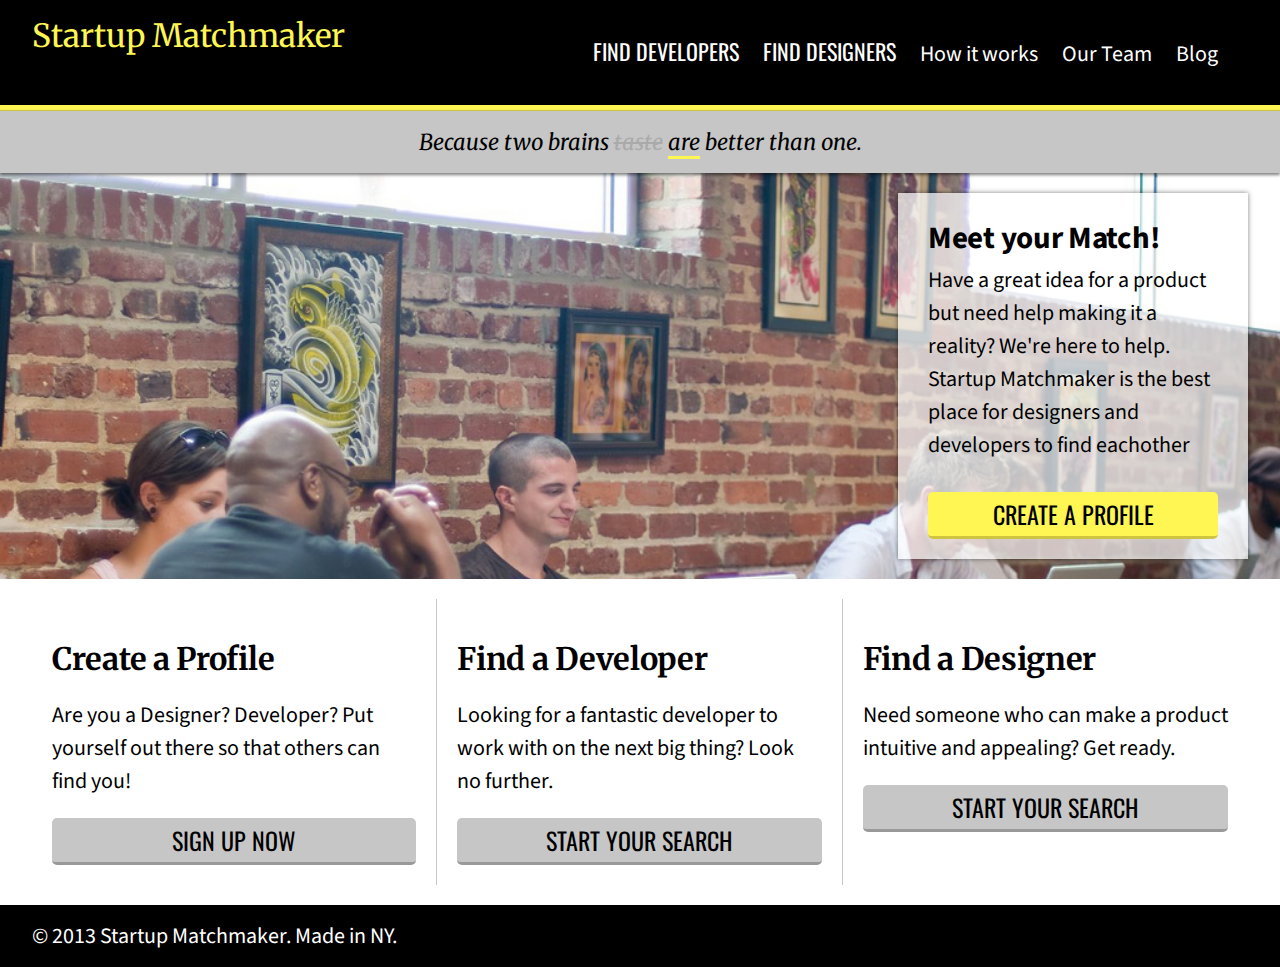
<file: index.html>
<!DOCTYPE html>
<html lang="en">
<head>
	<meta charset="UTF-8">
	<title>Startup Matchmaker</title>

	<!-- 'Source Sans Pro', 'Oswald' and 'Merriweather' -->
  	<link href='http://fonts.googleapis.com/css?family=Source+Sans+Pro:400,700|Oswald:700|Merriweather:700,700italic' rel='stylesheet' type='text/css'>

	<link rel="stylesheet" href="./css/reset.css">
	<link rel="stylesheet" href="./css/styles.css">
</head>
<body>

<header>
	<div class="container clearfix">
		<h1>Startup Matchmaker</h1>
		<nav>
			<ul>
				<li><a href="developer.html">Find Developers</a></li>
				<li><a href="designer.html">Find Designers</a></li>
				<li><a href="#">How it works</a></li>
				<li><a href="#">Our Team</a></li>
				<li><a href="#">Blog</a></li>
			</ul>
		</nav>
	</div>
</header>
	
<section class="strapline">
	<div class="container">
		<p>Because two brains <span class="taste">taste</span> <span class="are">are</span> better than one.</p>
	</div>
</section>

<section class="intro">
	<div class="container">
		<div class="intro-content">
			<h2>Meet your Match!</h2>
			<p>Have a great idea for a product but need help making it a reality? We're here to help. Startup Matchmaker is the best place for designers and developers to find eachother</p>
			<a class="cta cta-yellow" href="#">Create a Profile</a>
		</div>
	</div>
</section>

<section class="teasers">
	<div class="container">
			<ul class="clearfix">
				<li class="teasers-block">
					<h3>Create a Profile</h3>
					<p>Are you a Designer? Developer? Put yourself out there so that others can find you!</p>
					<a class="cta cta-grey" href="#">Sign up Now</a>
				</li>
				<li class="teasers-block">
					<h3>Find a Developer</h3>
					<p>Looking for a fantastic developer to work with on the next big thing? Look no further.</p>
					<a class="cta cta-grey" href="#">Start Your Search</a>
				</li>
				<li class="teasers-block">
					<h3>Find a Designer</h3>
					<p>Need someone who can make a product intuitive and appealing? Get ready.</p>
					<a class="cta cta-grey" href="#">Start your Search</a>
				</li>
			</ul>
	</div>
</section>

<footer>
	<div class="container">
		<span>&copy; 2013 Startup Matchmaker. Made in NY.</span>
	</div>
</footer>
</body>
</html>
</file>
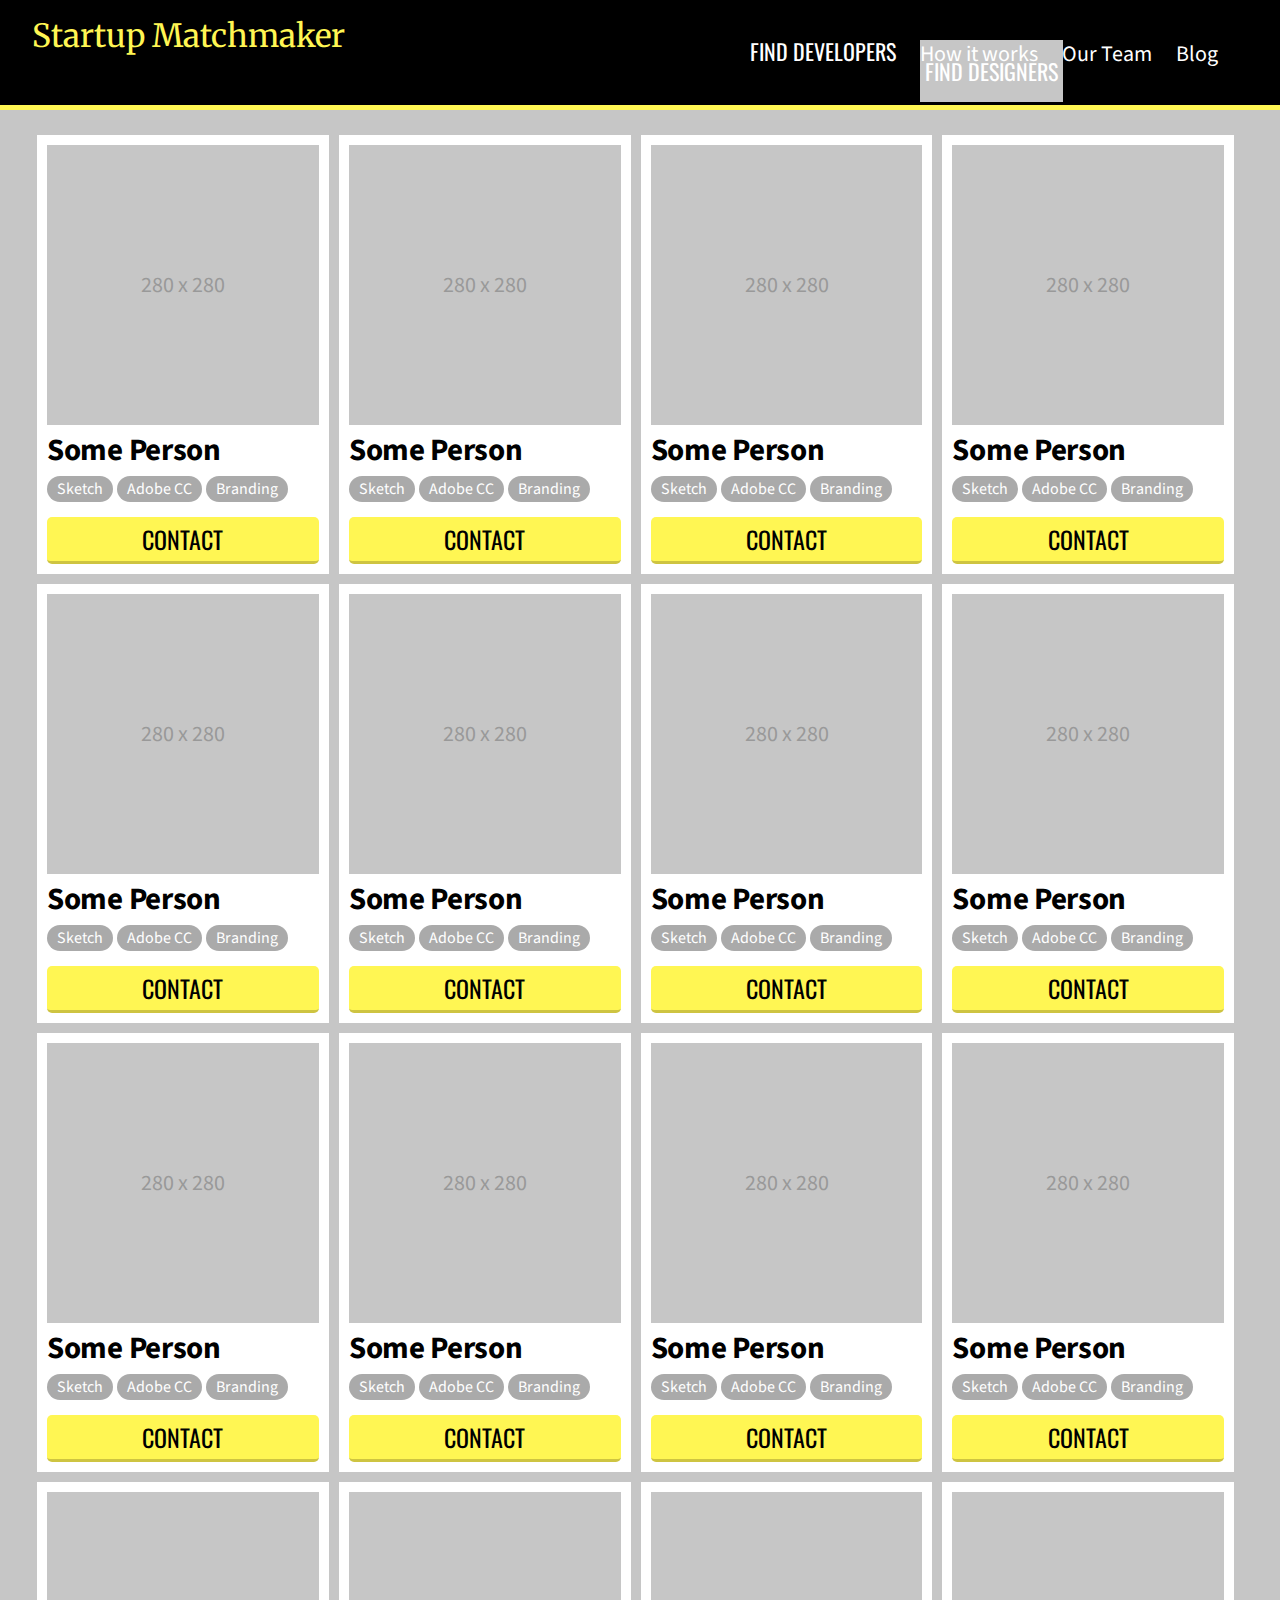
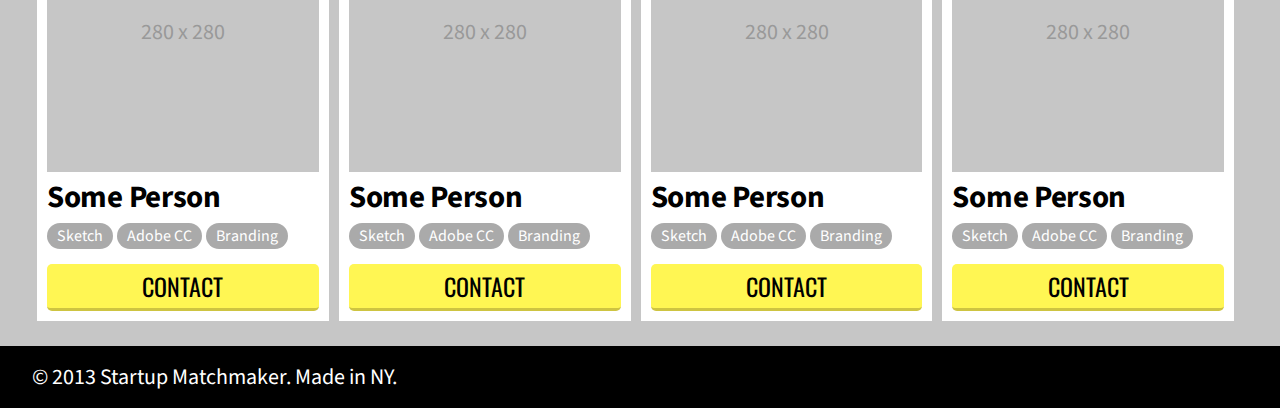
<file: designer.html>
<!DOCTYPE html>
<html lang="en">
<head>
	<meta charset="UTF-8">
	<title>Startup Matchmaker</title>

	<!-- 'Source Sans Pro', 'Oswald' and 'Merriweather' -->
  	<link href='http://fonts.googleapis.com/css?family=Source+Sans+Pro:400,700|Oswald:700|Merriweather:700,700italic' rel='stylesheet' type='text/css'>

	<link rel="stylesheet" href="./css/reset.css">
	<link rel="stylesheet" href="./css/styles.css">
</head>
<body>

<header>
	<div class="container clearfix">
		<h1>Startup Matchmaker</h1>
		<nav>
			<ul>
				<li><a href="developer.html">Find Developers</a></li>
				<li class="select"><a href="designer.html">Find Designers</a></li>
				<li><a href="#">How it works</a></li>
				<li><a href="#">Our Team</a></li>
				<li><a href="#">Blog</a></li>
			</ul>
		</nav>
	</div>
</header>

<section class="profiles">
	<div class="container">
		<ul class="clearfix">
			<li class="profile-block">
				<div class="image">
					<span>280 x 280</span>
				</div>
				<h3>Some Person</h3>
				<ul>
					<li>Sketch</li>
					<li>Adobe CC</li>
					<li>Branding</li>
				</ul>
				<a class="cta cta-yellow" href="#">Contact</a>
			</li>
			<li class="profile-block">
				<div class="image">
					<span>280 x 280</span>
				</div>
				<h3>Some Person</h3>
				<ul>
					<li>Sketch</li>
					<li>Adobe CC</li>
					<li>Branding</li>
				</ul>
				<a class="cta cta-yellow" href="#">Contact</a>
			</li>
			<li class="profile-block">
				<div class="image">
					<span>280 x 280</span>
				</div>
				<h3>Some Person</h3>
				<ul>
					<li>Sketch</li>
					<li>Adobe CC</li>
					<li>Branding</li>
				</ul>
				<a class="cta cta-yellow" href="#">Contact</a>
			</li>
			<li class="profile-block">
				<div class="image">
					<span>280 x 280</span>
				</div>
				<h3>Some Person</h3>
				<ul>
					<li>Sketch</li>
					<li>Adobe CC</li>
					<li>Branding</li>
				</ul>
				<a class="cta cta-yellow" href="#">Contact</a>
			</li>
			<li class="profile-block">
				<div class="image">
					<span>280 x 280</span>
				</div>
				<h3>Some Person</h3>
				<ul>
					<li>Sketch</li>
					<li>Adobe CC</li>
					<li>Branding</li>
				</ul>
				<a class="cta cta-yellow" href="#">Contact</a>
			</li>
			<li class="profile-block">
				<div class="image">
					<span>280 x 280</span>
				</div>
				<h3>Some Person</h3>
				<ul>
					<li>Sketch</li>
					<li>Adobe CC</li>
					<li>Branding</li>
				</ul>
				<a class="cta cta-yellow" href="#">Contact</a>
			</li>
			<li class="profile-block">
				<div class="image">
					<span>280 x 280</span>
				</div>
				<h3>Some Person</h3>
				<ul>
					<li>Sketch</li>
					<li>Adobe CC</li>
					<li>Branding</li>
				</ul>
				<a class="cta cta-yellow" href="#">Contact</a>
			</li>
			<li class="profile-block">
				<div class="image">
					<span>280 x 280</span>
				</div>
				<h3>Some Person</h3>
				<ul>
					<li>Sketch</li>
					<li>Adobe CC</li>
					<li>Branding</li>
				</ul>
				<a class="cta cta-yellow" href="#">Contact</a>
			</li>
			<li class="profile-block">
				<div class="image">
					<span>280 x 280</span>
				</div>
				<h3>Some Person</h3>
				<ul>
					<li>Sketch</li>
					<li>Adobe CC</li>
					<li>Branding</li>
				</ul>
				<a class="cta cta-yellow" href="#">Contact</a>
			</li>
			<li class="profile-block">
				<div class="image">
					<span>280 x 280</span>
				</div>
				<h3>Some Person</h3>
				<ul>
					<li>Sketch</li>
					<li>Adobe CC</li>
					<li>Branding</li>
				</ul>
				<a class="cta cta-yellow" href="#">Contact</a>
			</li>
			<li class="profile-block">
				<div class="image">
					<span>280 x 280</span>
				</div>
				<h3>Some Person</h3>
				<ul>
					<li>Sketch</li>
					<li>Adobe CC</li>
					<li>Branding</li>
				</ul>
				<a class="cta cta-yellow" href="#">Contact</a>
			</li>
			<li class="profile-block">
				<div class="image">
					<span>280 x 280</span>
				</div>
				<h3>Some Person</h3>
				<ul>
					<li>Sketch</li>
					<li>Adobe CC</li>
					<li>Branding</li>
				</ul>
				<a class="cta cta-yellow" href="#">Contact</a>
			</li>
			<li class="profile-block">
				<div class="image">
					<span>280 x 280</span>
				</div>
				<h3>Some Person</h3>
				<ul>
					<li>Sketch</li>
					<li>Adobe CC</li>
					<li>Branding</li>
				</ul>
				<a class="cta cta-yellow" href="#">Contact</a>
			</li>
			<li class="profile-block">
				<div class="image">
					<span>280 x 280</span>
				</div>
				<h3>Some Person</h3>
				<ul>
					<li>Sketch</li>
					<li>Adobe CC</li>
					<li>Branding</li>
				</ul>
				<a class="cta cta-yellow" href="#">Contact</a>
			</li>
			<li class="profile-block">
				<div class="image">
					<span>280 x 280</span>
				</div>
				<h3>Some Person</h3>
				<ul>
					<li>Sketch</li>
					<li>Adobe CC</li>
					<li>Branding</li>
				</ul>
				<a class="cta cta-yellow" href="#">Contact</a>
			</li>
			<li class="profile-block">
				<div class="image">
					<span>280 x 280</span>
				</div>
				<h3>Some Person</h3>
				<ul>
					<li>Sketch</li>
					<li>Adobe CC</li>
					<li>Branding</li>
				</ul>
				<a class="cta cta-yellow" href="#">Contact</a>
			</li>
		</ul>
	</div>
</section>

<footer>
	<div class="container">
		<span>&copy; 2013 Startup Matchmaker. Made in NY.</span>
	</div>
</footer>
</body>
</html>
</file>
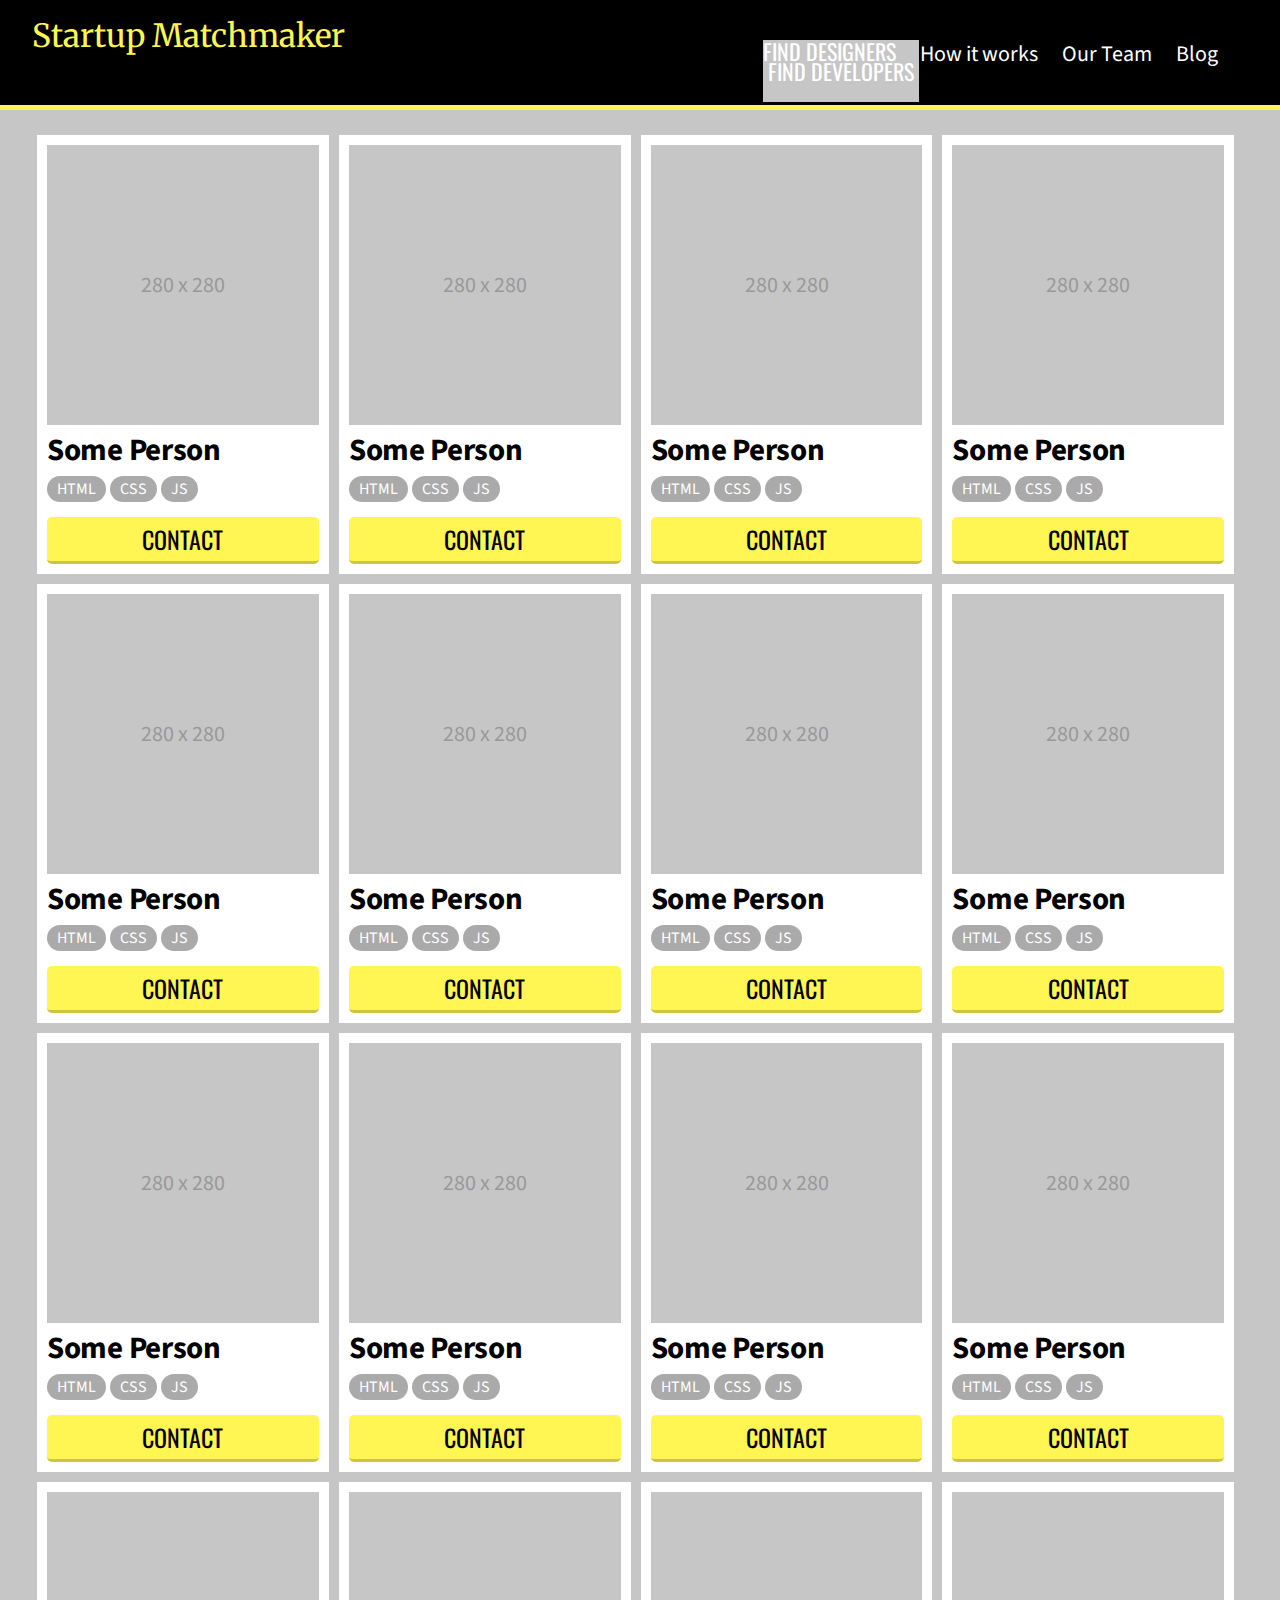
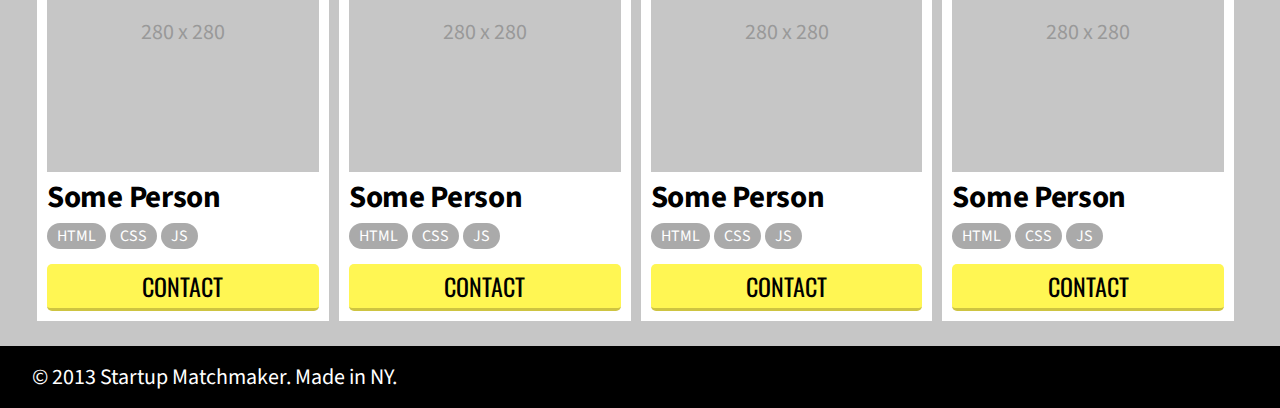
<file: developer.html>
<!DOCTYPE html>
<html lang="en">
<head>
	<meta charset="UTF-8">
	<title>Startup Matchmaker</title>

	<!-- 'Source Sans Pro', 'Oswald' and 'Merriweather' -->
  	<link href='http://fonts.googleapis.com/css?family=Source+Sans+Pro:400,700|Oswald:700|Merriweather:700,700italic' rel='stylesheet' type='text/css'>

	<link rel="stylesheet" href="./css/reset.css">
	<link rel="stylesheet" href="./css/styles.css">
</head>
<body>

<header>
	<div class="container clearfix">
		<h1>Startup Matchmaker</h1>
		<nav>
			<ul>
				<li class="select"><a href="developer.html">Find Developers</a></li>
				<li><a href="designer.html">Find Designers</a></li>
				<li><a href="#">How it works</a></li>
				<li><a href="#">Our Team</a></li>
				<li><a href="#">Blog</a></li>
			</ul>
		</nav>
	</div>
</header>

<section class="profiles">
	<div class="container">
		<ul class="clearfix">
			<li class="profile-block">
				<div class="image">
					<span>280 x 280</span>
				</div>
				<h3>Some Person</h3>
				<ul>
					<li>HTML</li>
					<li>CSS</li>
					<li>JS</li>
				</ul>
				<a class="cta cta-yellow" href="#">Contact</a>
			</li>
			<li class="profile-block">
				<div class="image">
					<span>280 x 280</span>
				</div>
				<h3>Some Person</h3>
				<ul>
					<li>HTML</li>
					<li>CSS</li>
					<li>JS</li>
				</ul>
				<a class="cta cta-yellow" href="#">Contact</a>
			</li>
			<li class="profile-block">
				<div class="image">
					<span>280 x 280</span>
				</div>
				<h3>Some Person</h3>
				<ul>
					<li>HTML</li>
					<li>CSS</li>
					<li>JS</li>
				</ul>
				<a class="cta cta-yellow" href="#">Contact</a>
			</li>
			<li class="profile-block">
				<div class="image">
					<span>280 x 280</span>
				</div>
				<h3>Some Person</h3>
				<ul>
					<li>HTML</li>
					<li>CSS</li>
					<li>JS</li>
				</ul>
				<a class="cta cta-yellow" href="#">Contact</a>
			</li>
			<li class="profile-block">
				<div class="image">
					<span>280 x 280</span>
				</div>
				<h3>Some Person</h3>
				<ul>
					<li>HTML</li>
					<li>CSS</li>
					<li>JS</li>
				</ul>
				<a class="cta cta-yellow" href="#">Contact</a>
			</li>
			<li class="profile-block">
				<div class="image">
					<span>280 x 280</span>
				</div>
				<h3>Some Person</h3>
				<ul>
					<li>HTML</li>
					<li>CSS</li>
					<li>JS</li>
				</ul>
				<a class="cta cta-yellow" href="#">Contact</a>
			</li>
			<li class="profile-block">
				<div class="image">
					<span>280 x 280</span>
				</div>
				<h3>Some Person</h3>
				<ul>
					<li>HTML</li>
					<li>CSS</li>
					<li>JS</li>
				</ul>
				<a class="cta cta-yellow" href="#">Contact</a>
			</li>
			<li class="profile-block">
				<div class="image">
					<span>280 x 280</span>
				</div>
				<h3>Some Person</h3>
				<ul>
					<li>HTML</li>
					<li>CSS</li>
					<li>JS</li>
				</ul>
				<a class="cta cta-yellow" href="#">Contact</a>
			</li>
			<li class="profile-block">
				<div class="image">
					<span>280 x 280</span>
				</div>
				<h3>Some Person</h3>
				<ul>
					<li>HTML</li>
					<li>CSS</li>
					<li>JS</li>
				</ul>
				<a class="cta cta-yellow" href="#">Contact</a>
			</li>
			<li class="profile-block">
				<div class="image">
					<span>280 x 280</span>
				</div>
				<h3>Some Person</h3>
				<ul>
					<li>HTML</li>
					<li>CSS</li>
					<li>JS</li>
				</ul>
				<a class="cta cta-yellow" href="#">Contact</a>
			</li>
			<li class="profile-block">
				<div class="image">
					<span>280 x 280</span>
				</div>
				<h3>Some Person</h3>
				<ul>
					<li>HTML</li>
					<li>CSS</li>
					<li>JS</li>
				</ul>
				<a class="cta cta-yellow" href="#">Contact</a>
			</li>
			<li class="profile-block">
				<div class="image">
					<span>280 x 280</span>
				</div>
				<h3>Some Person</h3>
				<ul>
					<li>HTML</li>
					<li>CSS</li>
					<li>JS</li>
				</ul>
				<a class="cta cta-yellow" href="#">Contact</a>
			</li>
			<li class="profile-block">
				<div class="image">
					<span>280 x 280</span>
				</div>
				<h3>Some Person</h3>
				<ul>
					<li>HTML</li>
					<li>CSS</li>
					<li>JS</li>
				</ul>
				<a class="cta cta-yellow" href="#">Contact</a>
			</li>
			<li class="profile-block">
				<div class="image">
					<span>280 x 280</span>
				</div>
				<h3>Some Person</h3>
				<ul>
					<li>HTML</li>
					<li>CSS</li>
					<li>JS</li>
				</ul>
				<a class="cta cta-yellow" href="#">Contact</a>
			</li>
			<li class="profile-block">
				<div class="image">
					<span>280 x 280</span>
				</div>
				<h3>Some Person</h3>
				<ul>
					<li>HTML</li>
					<li>CSS</li>
					<li>JS</li>
				</ul>
				<a class="cta cta-yellow" href="#">Contact</a>
			</li>
			<li class="profile-block">
				<div class="image">
					<span>280 x 280</span>
				</div>
				<h3>Some Person</h3>
				<ul>
					<li>HTML</li>
					<li>CSS</li>
					<li>JS</li>
				</ul>
				<a class="cta cta-yellow" href="#">Contact</a>
			</li>
		</ul>
	</div>
</section>

<footer>
	<div class="container">
		<span>&copy; 2013 Startup Matchmaker. Made in NY.</span>
	</div>
</footer>
</body>
</html>
</file>
<file: css/styles.css>
/*

Colours:

Light yellow:   #FFF653;
Mid yellow:     #CEC441;

Light grey:     #C6C6C6;
Mid grey:       #AAAAAA;
Dark grey:      #999999;

*/

/*******************
  BASE SETUP
*******************/

*, *:before, *:after {
  box-sizing: border-box;
}

.clearfix:before,
.clearfix:after {
    content: " "; /* 1 */
    display: table; /* 2 */
}

.clearfix:after {
    clear: both;
}

.container {
  margin: 0 auto;
  width: 95%;
}


/*******************
  FONT SETUP
*******************/

html {
	font-family: 'Source Sans Pro', sans-serif;
}

h1,
.strapline p,
.teasers h3 {
	font-family: 'Merriweather', serif;
}

nav li:nth-child(-n+2),
 .cta {
 	font-family: 'Oswald', sans-serif;
	text-transform: uppercase;
}


/*******************
  GENERAL SETUP
*******************/


html {
	font-size: 22px;
}

h2 {
	font-weight: 700;
	font-size: 31px;
	letter-spacing: -0.3px;
}

h3 {
	font-weight: 700;
	font-size: 31px;
	letter-spacing: -0.3px;	
}

a {
	text-decoration: none;
}

li {
	list-style: none;
}

.cta {
	padding: 10px;
	border-radius: 5px;
	color: #000;
	display: block;
	text-align: center;
	font-size: 24px;
}

.cta-yellow {
	background-color: #FFF653;
	border-bottom: 3px solid #CEC441;
}

.cta-grey {
	background-color: #C6C6C6;
	border-bottom: 3px solid #999999;
}


/*******************
  HEADER
*******************/

header {
	background-color: #000;
	padding: 20px 0;
	border-bottom: 5px solid #FFF653;
}

h1 {
	color: #FFF653;
	float: left;
	font-size: 32px;
}

nav {
	float: right;
	margin: 20px;
}
nav ul {
	position: relative;
	left: 0;
}

nav li {
	display: inline-block;
	margin: 0 10px;
	position: relative;
}

nav a {
	color: white;
}

/*nav a:active {
	background-color: #C6C6C6;
}*/

nav .select {
	background-color: #C6C6C6;
	padding: 20px 5px;
	position: absolute;
}


/*******************
  STRAPLINE
*******************/

.strapline {
	background-color: #C6C6C6;
	text-align: center;
	border-top: 1px solid #CEC441;
	padding: 20px 0;
	box-shadow: 0 2px 3px rgba(0,0,0,0.5);
	position: relative;
	z-index: 100;
}

.strapline p {
	font-style: italic;
}

.taste {
	text-decoration: line-through;
	color: #AAAAAA;
}

.are {
	border-bottom: 3px solid #FFF653;
	color: #000;
}



/*******************
  INTRO
*******************/


.intro {
	background-image: url("../images/coworking.jpg");
	background-repeat: no-repeat;
	background-size: cover;
	padding: 20px 0;
}

.intro-content {
	background-color: rgba(255,255,255, 0.7);
	width: 350px;
	margin-left: auto;	
	padding: 20px 30px;
	box-shadow: 0 0 5px rgba(0,0,0,0.5);
}

.intro-content h2 {
	margin: 10px 0;
}

.intro-content p {
	margin: 0 0 30px;
	line-height: 1.5;
}


/*******************
  TEASERS
*******************/

.teasers {
	padding: 20px 0;
}

.teasers ul {
	padding: 0;
	margin: 0;
}

.teasers-block {
	float: left;
	width: 33.3333333333333%;
	padding: 20px;
	border-right: 1px solid #c6c6c6;
}

.teasers-block:last-child {
	border-right: none;
}

.teasers-block h3 {
	margin: 20px 0;
	line-height: 1.3;
}

.teasers-block p {
	line-height: 1.5;
	padding-bottom: 20px;
}


/*******************
  FOOTER
*******************/

footer {
	padding: 20px 0;
	background-color: #000;
	color: #fff;
}


/*******************
  PROFILE PAGE
*******************/

.profiles {
	background-color: #C6C6C6;
	padding: 20px 0;
	margin: 0;
}

.profile-block {
	background-color: #fff;
	width: 24%;
	float: left;
	margin: 5px;
	padding: 10px;
}

.image {
	width: 100%;
	line-height: 280px;
	height: 280px;
	text-align: center;
	background-color: #C6C6C6;
	margin: 0;
}

.profiles span {
	color: #999999;
}

.profile-block li {
	background-color: #AAAAAA;
	display: inline-block;
	padding: 5px 10px;
	border-radius: 30px;
	font-size: 16px;
	color: #fff;
	margin-bottom: 5px;
}

.profile-block h3 {
	margin: 10px 0;
}

.profile-block .cta {
	margin-top: 10px;
}
</file>
